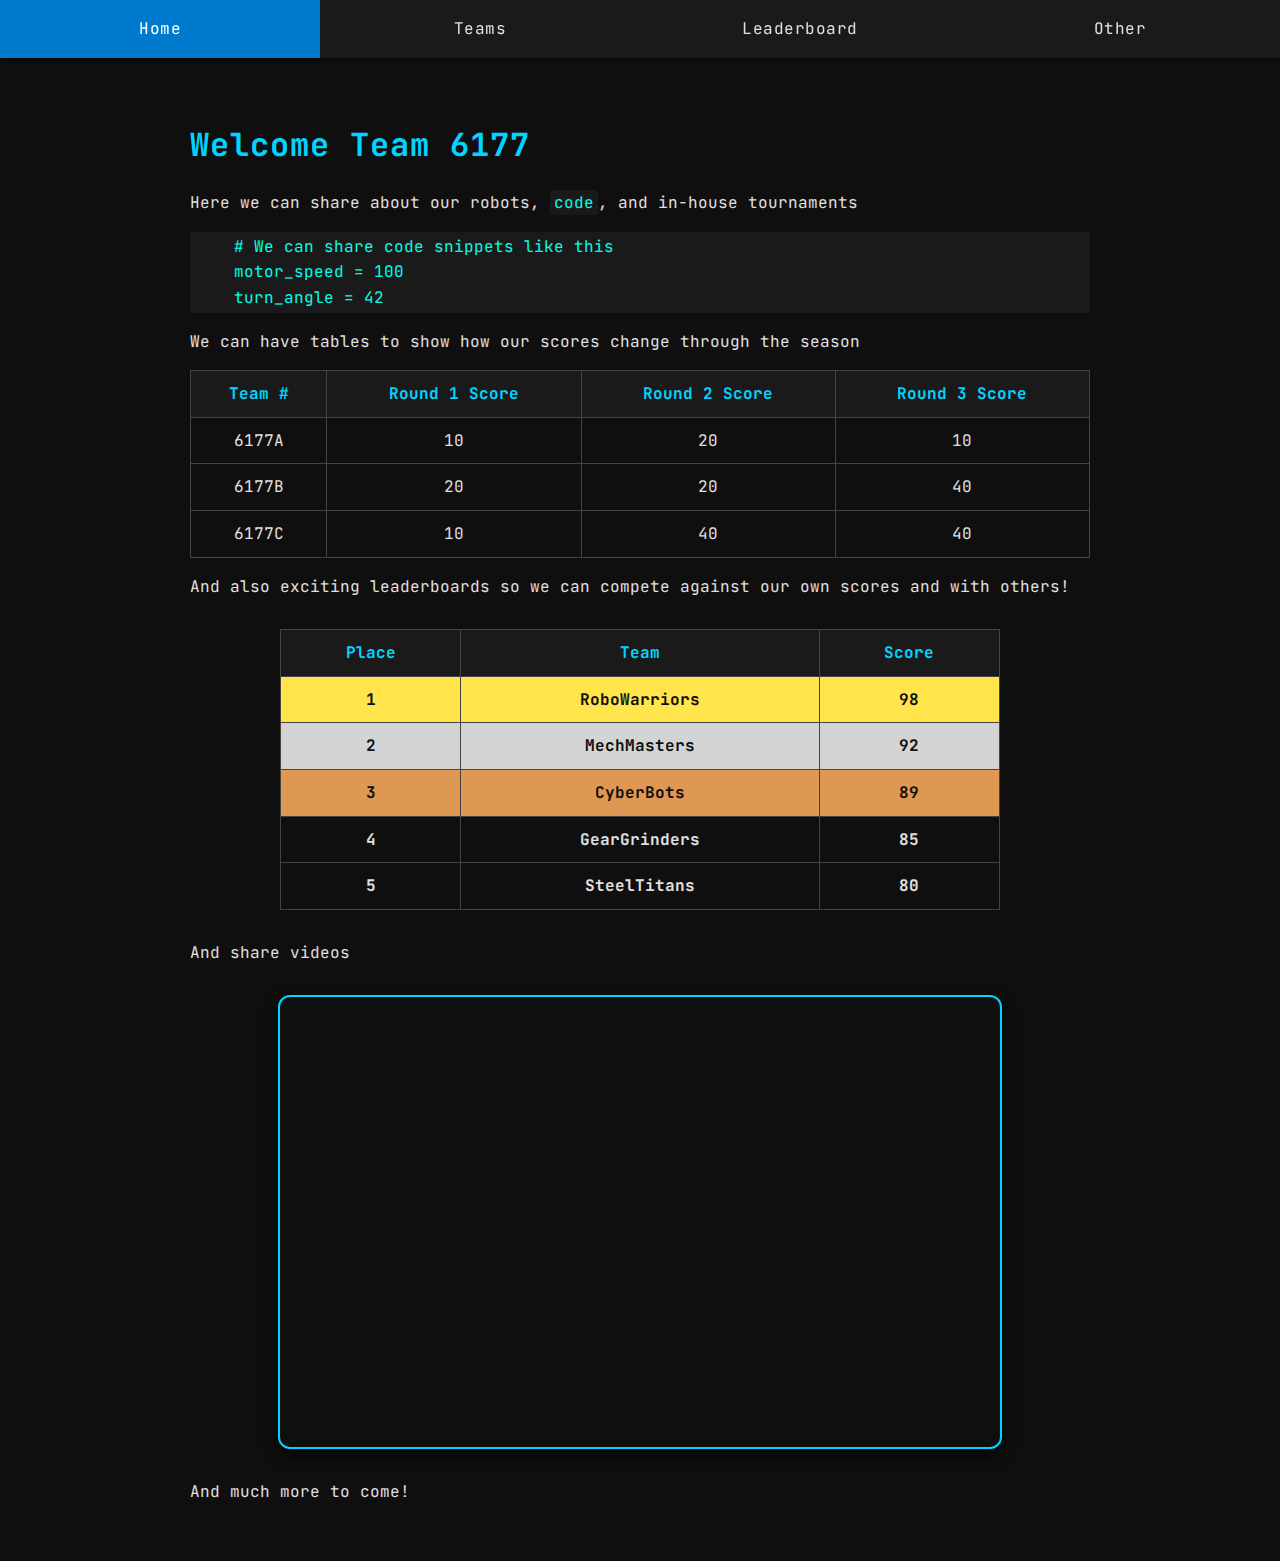
<file: index.html>
<!DOCTYPE html>
<html lang="en">
<head>
  <meta charset="UTF-8">
  <meta name="viewport" content="width=device-width, initial-scale=1.0">
  <title>Home</title>
  <link rel="stylesheet" href="/site-elements/style.css">
</head>
<body>
  <!-- Navbar will load here -->
  <div id="navbar-container"></div>

  <div class="content">
    <h1>Welcome Team 6177</h1>
    <p>Here we can share about our robots, <code>code</code>, and in-house tournaments</p>
    <pre>
    # We can share code snippets like this
    motor_speed = 100
    turn_angle = 42</pre>

    <p>We can have tables to show how our scores change through the season</p>
    <table>
        <tr>
          <th>Team #</th>
          <th>Round 1 Score</th>
          <th>Round 2 Score</th>
          <th>Round 3 Score</th>
        </tr>
        <tr>
          <td>6177A</td>
          <td>10</td>
          <td>20</td>
          <td>10</td>
        </tr>
        <tr>
            <td>6177B</td>
            <td>20</td>
            <td>20</td>
            <td>40</td>
        </tr>
        <tr>
            <td>6177C</td>
            <td>10</td>
            <td>40</td>
            <td>40</td>
        </tr>
      </table>

      <p>And also exciting leaderboards so we can compete against our own scores and with others!</p>
      <table class="leaderboard">
        <tr>
          <th>Place</th>
          <th>Team</th>
          <th>Score</th>
        </tr>
        <tr class="first">
          <td>1</td>
          <td>RoboWarriors</td>
          <td>98</td>
        </tr>
        <tr class="second">
          <td>2</td>
          <td>MechMasters</td>
          <td>92</td>
        </tr>
        <tr class="third">
          <td>3</td>
          <td>CyberBots</td>
          <td>89</td>
        </tr>
        <tr>
          <td>4</td>
          <td>GearGrinders</td>
          <td>85</td>
        </tr>
        <tr>
          <td>5</td>
          <td>SteelTitans</td>
          <td>80</td>
        </tr>
      </table>
      <p>And share videos</p>
      <div class="video-wrapper">
        <iframe 
          src="https://www.youtube.com/embed/OAIpDCs-R34" 
          title="Robotics Demo" 
          frameborder="0" 
          allow="accelerometer; autoplay; clipboard-write; encrypted-media; gyroscope; picture-in-picture" 
          allowfullscreen>
        </iframe>
      </div>
      
      
      <p>And much more to come!
      </p>
  </div>

  <!-- Load navbar script -->
  <script src="/site-elements/navbar.js"></script>
</body>
</html>
</file>
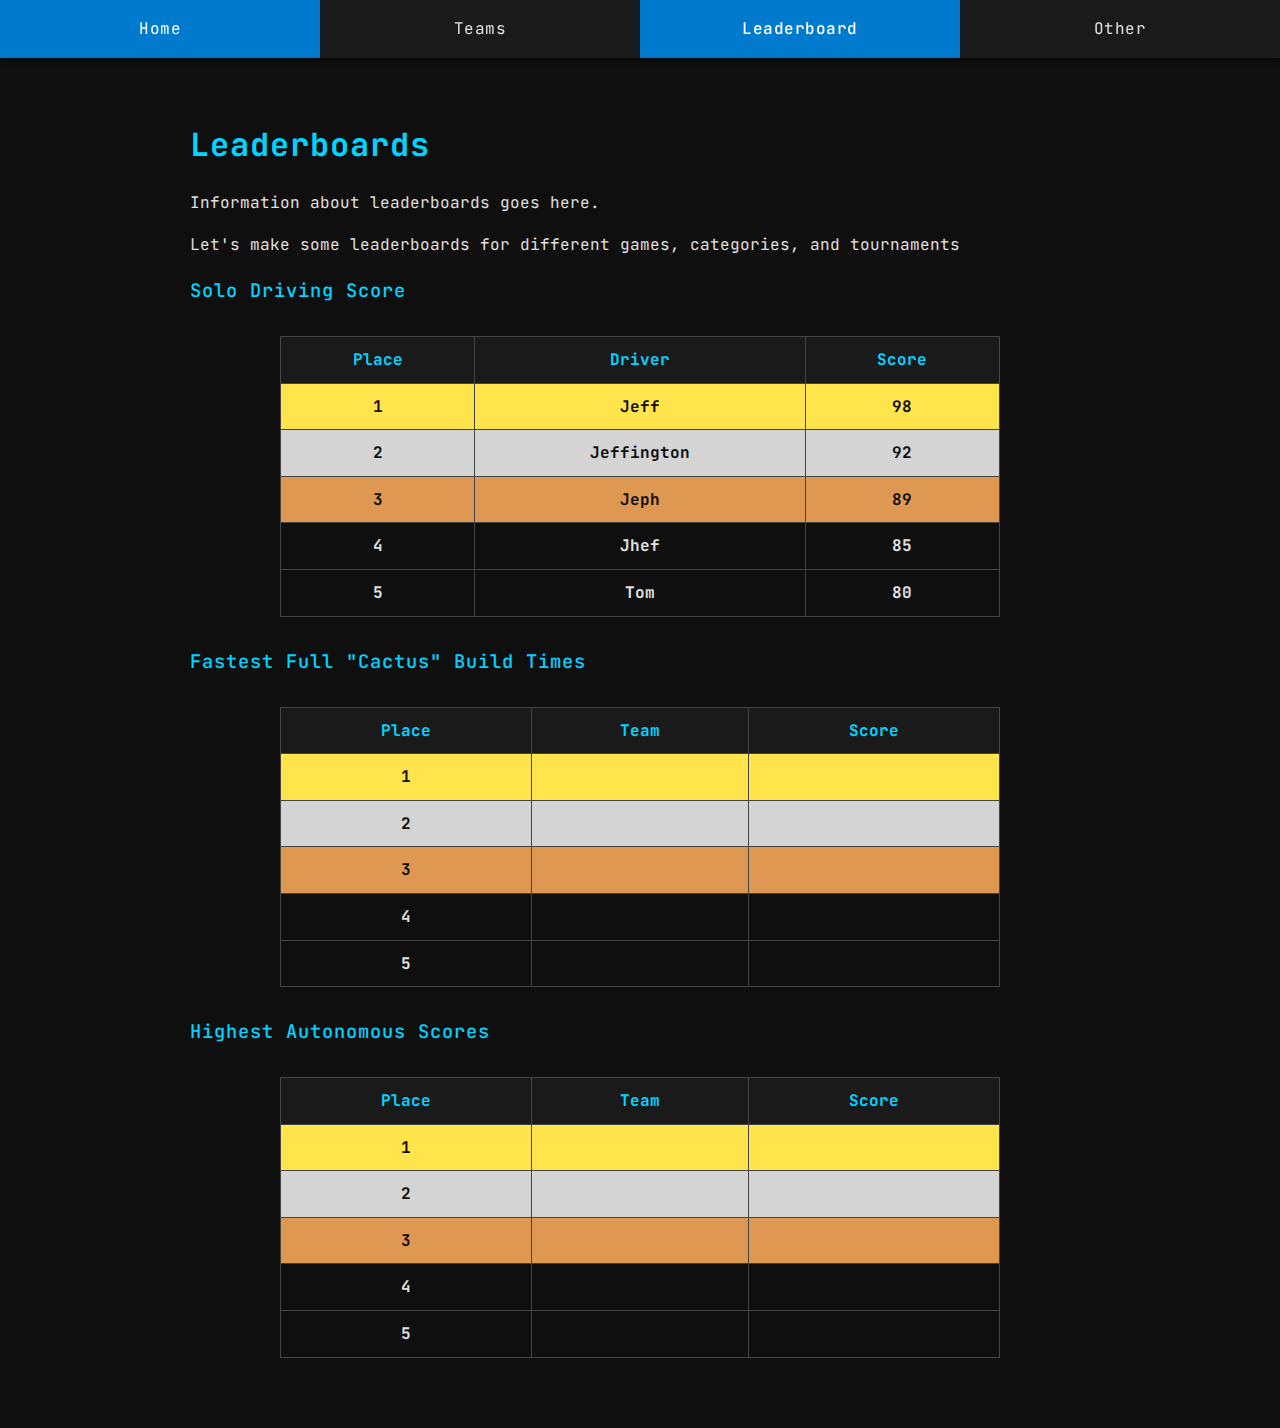
<file: leaderboard/index.html>
<!DOCTYPE html>
<html lang="en">
<head>
  <meta charset="UTF-8">
  <meta name="viewport" content="width=device-width, initial-scale=1.0">
  <title>Leaderboards</title>
  <link rel="stylesheet" href="/site-elements/style.css">
</head>
<body>
  <!-- Navbar will load here -->
  <div id="navbar-container"></div>

  <div class="content">
    <h1>Leaderboards</h1>
    <p>Information about leaderboards goes here.</p>

    <p>Let's make some leaderboards for different games, categories, and tournaments</p>

    <h3>Solo Driving Score</h3>
      <table class="leaderboard">
        <tr>
          <th>Place</th>
          <th>Driver</th>
          <th>Score</th>
        </tr>
        <tr class="first">
          <td>1</td>
          <td>Jeff</td>
          <td>98</td>
        </tr>
        <tr class="second">
          <td>2</td>
          <td>Jeffington</td>
          <td>92</td>
        </tr>
        <tr class="third">
          <td>3</td>
          <td>Jeph</td>
          <td>89</td>
        </tr>
        <tr>
          <td>4</td>
          <td>Jhef</td>
          <td>85</td>
        </tr>
        <tr>
          <td>5</td>
          <td>Tom</td>
          <td>80</td>
        </tr>
      </table>

      <h3>Fastest Full "Cactus" Build Times</h3>
      <table class="leaderboard">
        <tr>
          <th>Place</th>
          <th>Team</th>
          <th>Score</th>
        </tr>
        <tr class="first">
          <td>1</td>
          <td></td>
          <td></td>
        </tr>
        <tr class="second">
          <td>2</td>
          <td></td>
          <td></td>
        </tr>
        <tr class="third">
          <td>3</td>
          <td></td>
          <td></td>
        </tr>
        <tr>
          <td>4</td>
          <td></td>
          <td></td>
        </tr>
        <tr>
          <td>5</td>
          <td></td>
          <td></td>
        </tr>
      </table>

      <h3>Highest Autonomous Scores</h3>
      <table class="leaderboard">
        <tr>
          <th>Place</th>
          <th>Team</th>
          <th>Score</th>
        </tr>
        <tr class="first">
          <td>1</td>
          <td></td>
          <td></td>
        </tr>
        <tr class="second">
          <td>2</td>
          <td></td>
          <td></td>
        </tr>
        <tr class="third">
          <td>3</td>
          <td></td>
          <td></td>
        </tr>
        <tr>
          <td>4</td>
          <td></td>
          <td></td>
        </tr>
        <tr>
          <td>5</td>
          <td></td>
          <td></td>
        </tr>
      </table>
  </div>

  <!-- Load navbar script -->
  <script src="/site-elements/navbar.js"></script>
</body>
</html>
</file>
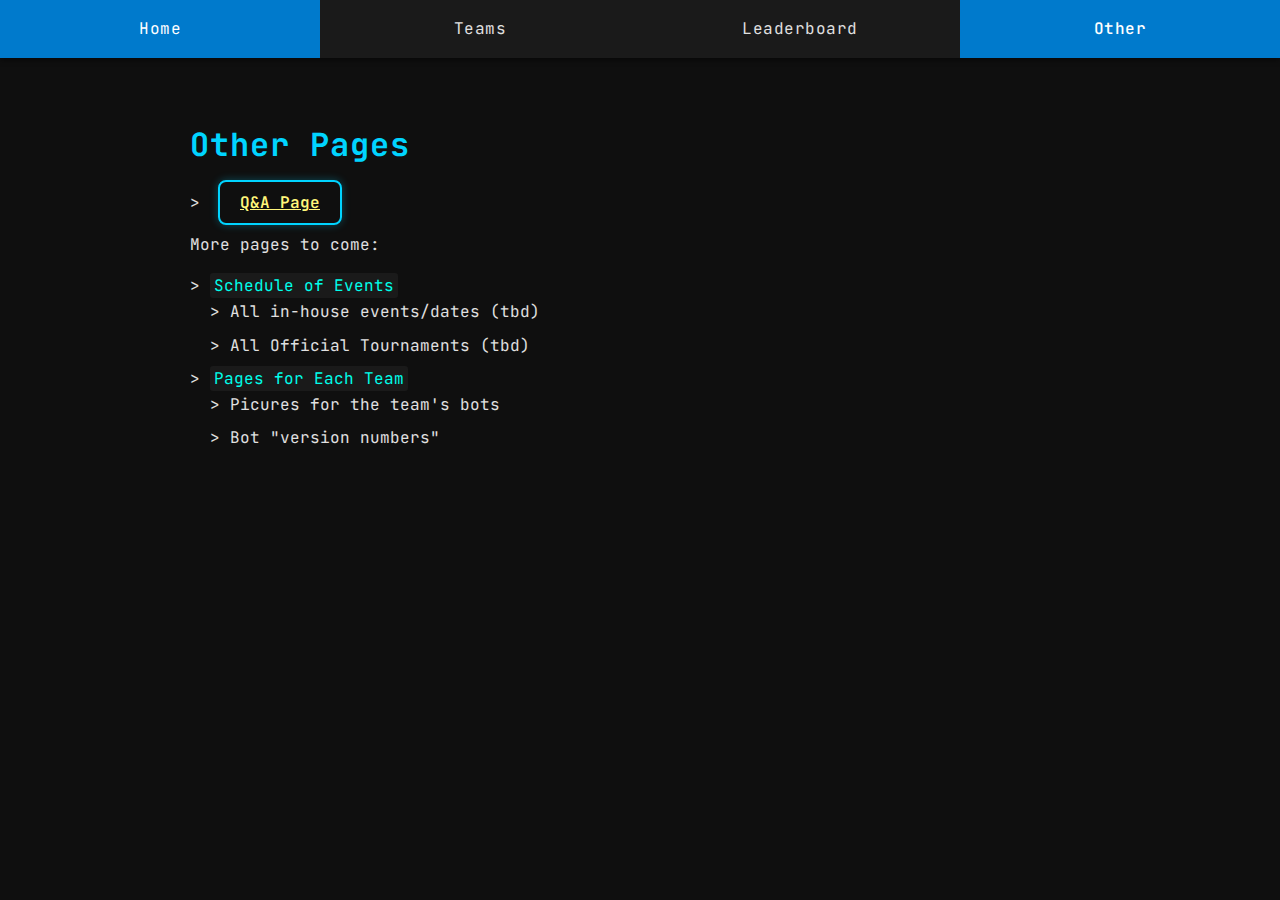
<file: other/index.html>
<!DOCTYPE html>
<html lang="en">
<head>
  <meta charset="UTF-8">
  <meta name="viewport" content="width=device-width, initial-scale=1.0">
  <title>Other</title>
  <link rel="stylesheet" href="/site-elements/style.css">
</head>
<body>
  <!-- Navbar will load here -->
  <div id="navbar-container"></div>

  <div class="content">
    <h1>Other Pages</h1>
    > <a href="/qa" class="robot-btn">Q&A Page</a>


    
    <p>More pages to come:</p>
    <ul class="code-list">
      <li><code>Schedule of Events</code><ul class="code-list">
        <li>All in-house events/dates (tbd)</li>
        <li>All Official Tournaments (tbd)</li></ul></li>
      <li><code>Pages for Each Team</code>
        <ul class="code-list"><li>Picures for the team's bots</li>
        <li>Bot "version numbers"</li></ul></li>
      <!-- <li><code></code></li> -->
    </ul>
    
  </div>

  <!-- Load navbar script -->
  <script src="/site-elements/navbar.js"></script>
</body>
</html>
</file>
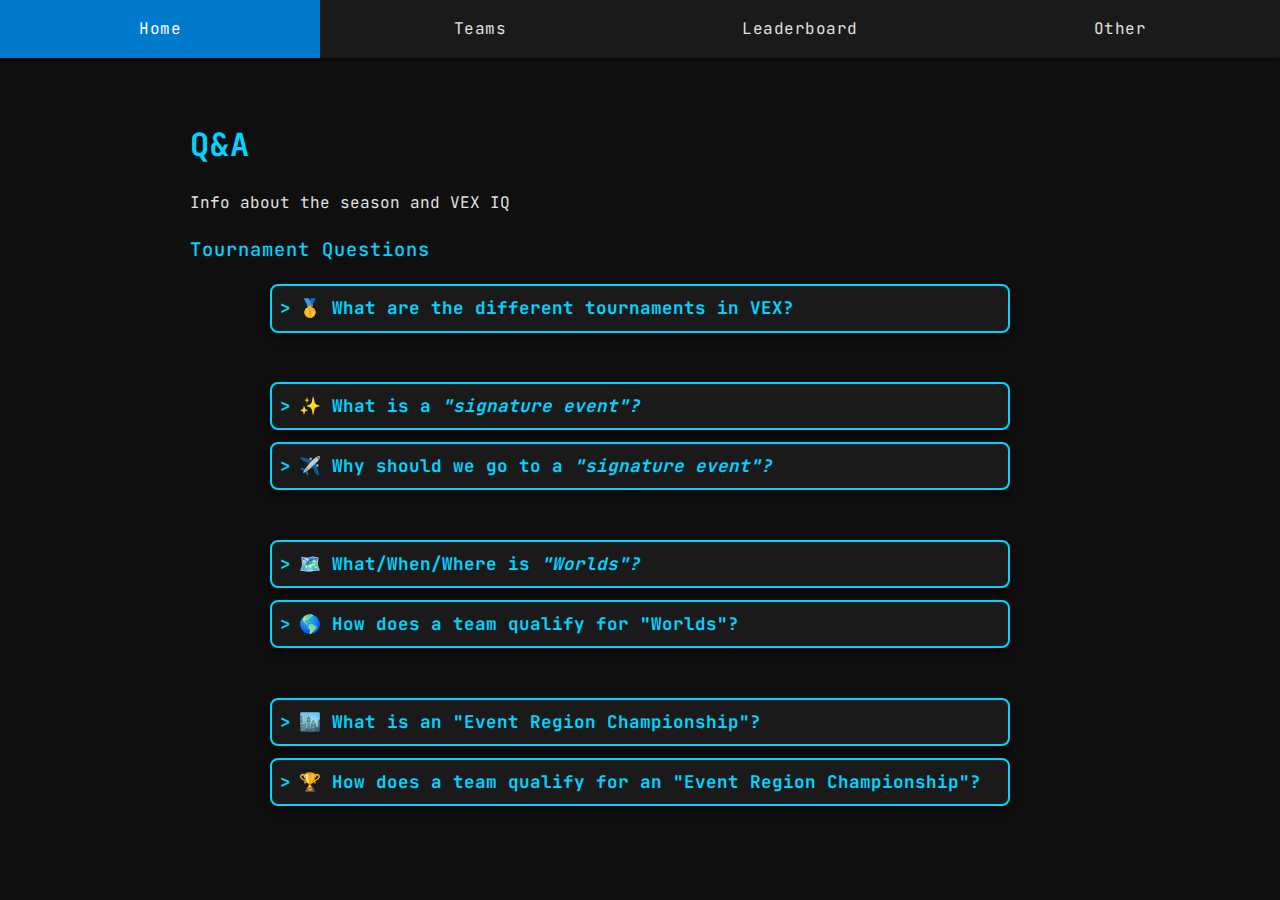
<file: qa/index.html>
<!DOCTYPE html>
<html lang="en">
<head>
  <meta charset="UTF-8">
  <meta name="viewport" content="width=device-width, initial-scale=1.0">
  <title>Q&A</title>
  <link rel="stylesheet" href="/site-elements/style.css">
</head>
<body>
  <div id="navbar-container"></div>
  <div class="content">
    <h1>Q&A</h1>
    <p>Info about the season and VEX IQ</p>

    <h3>Tournament Questions</h3>
    <details class="collapsible-box">
      <summary>🥇 What are the different tournaments in VEX?</summary>
      <p>There is a hierarchy to the tournaments in the season</i></p>
      <ol><li><u>Worlds:</u> The finale of the season</li>
          <li><u>Event Region Championships:</u> Where the best in a region compete for spots to go to worlds</li>
          <li><u>Signature Events:</u> Another opportunity to compete for a spot at Worlds</li>
          <li><u>Local Tournament:</u> Local events at a smaller scale. </li>
      </ol>
          
    </details>
    <br>
    <details class="collapsible-box">
      <summary>✨ What is a <i>"signature event"?</i></summary>
      <p>Signature events are optional events that we can attend that are held at a national level</p>
      <p>These events have a few characteristics that make them unlike other events</p>
      <ul><li>They are located in another state</li>
          <li>They are an <b>international</b> event, containing robots and students from around the world</li>
          <li>They don't require teams to qualify, just sign up</li>
          <li>They are very high skill and diversity</li>
      </ul>
    </details>

    <details class="collapsible-box">
      <summary>✈️ Why should we go to a <i>"signature event"?</i></summary>
      <p>They offer a lot that small/local events don't offer.</p>
      <ul><li>3 awards that can send a team to Worlds</li>
          <li>A chance to practice working in the intense, high energy environment that will be seen at Worlds</li>
          <li>By far the best opportunity to scout (observe other bots for inspiration for the next bot)</li>
          <li>A fun change of pace, setting, and environment</li>
          <li>An incentive to get a very competitive bot before the mid season</li>
        </ul>
    </details>
    <br>
    <details class="collapsible-box">
      <summary>🗺️ What/When/Where is <i>"Worlds"?</i></summary>
      <p>The finale of the VEX season. Only the most qualified teams are invited to Worlds</p>
      <ul><li>The event is May 12th-14th</li>
          <li>The event is in Dallas, Texas</li>
          <li>More information can be found on the <a href="https://recf.org/vex-robotics-world-championship/">VEX Worlds Home Page</a></li>
    </details>

    <details class="collapsible-box">
      <summary>🌎 How does a team qualify for "Worlds"?</summary>
      <p>The team must qualify through a <i>"event regional championship"</i> or a <i>"signature event"</i></p>
      <ul><li>Teams only get once change to qualify through a "event regional championship"</li>
          <li>Teams can have many chances to qualify through a "signature event"</li>
          <li>More information can be found on the <a href="https://recf.org/vex-robotics-world-championship/">VEX Worlds Home Page</a></li>
    </details>
    <br>
    <details class="collapsible-box">
      <summary>🏙️ What is an "Event Region Championship"?</summary>
      <p>Where the best teams from a region can compete against each other for a chance to attend the Worlds competition</i></p>
      <ul><li>Each team can only go to 1 Region Championship</li>
          <li>Each championship only has 1-3 spots for worlds</li>
          <li>For example, the winners of the Massachusets local competitions can go to the Massachusets Region</li>
    </details>
    <details class="collapsible-box">
      <summary>🏆 How does a team qualify for an "Event Region Championship"?</summary>
      <p>The team must show results from various local events throughout the season</p>
      <ul><li>The team won a "Qualifying Award" from a local tournament</li>
          <li>"Qualifying Awards" are the top and most competitive awards given at a tournament, such as Excellence or Teamwork Champions.</li>
          <li>Some awards don't count as "Qualifying Awards"</li>
          
    </details>


    
  </div>
<script src="/site-elements/navbar.js"></script>
</body>
</html>
</file>
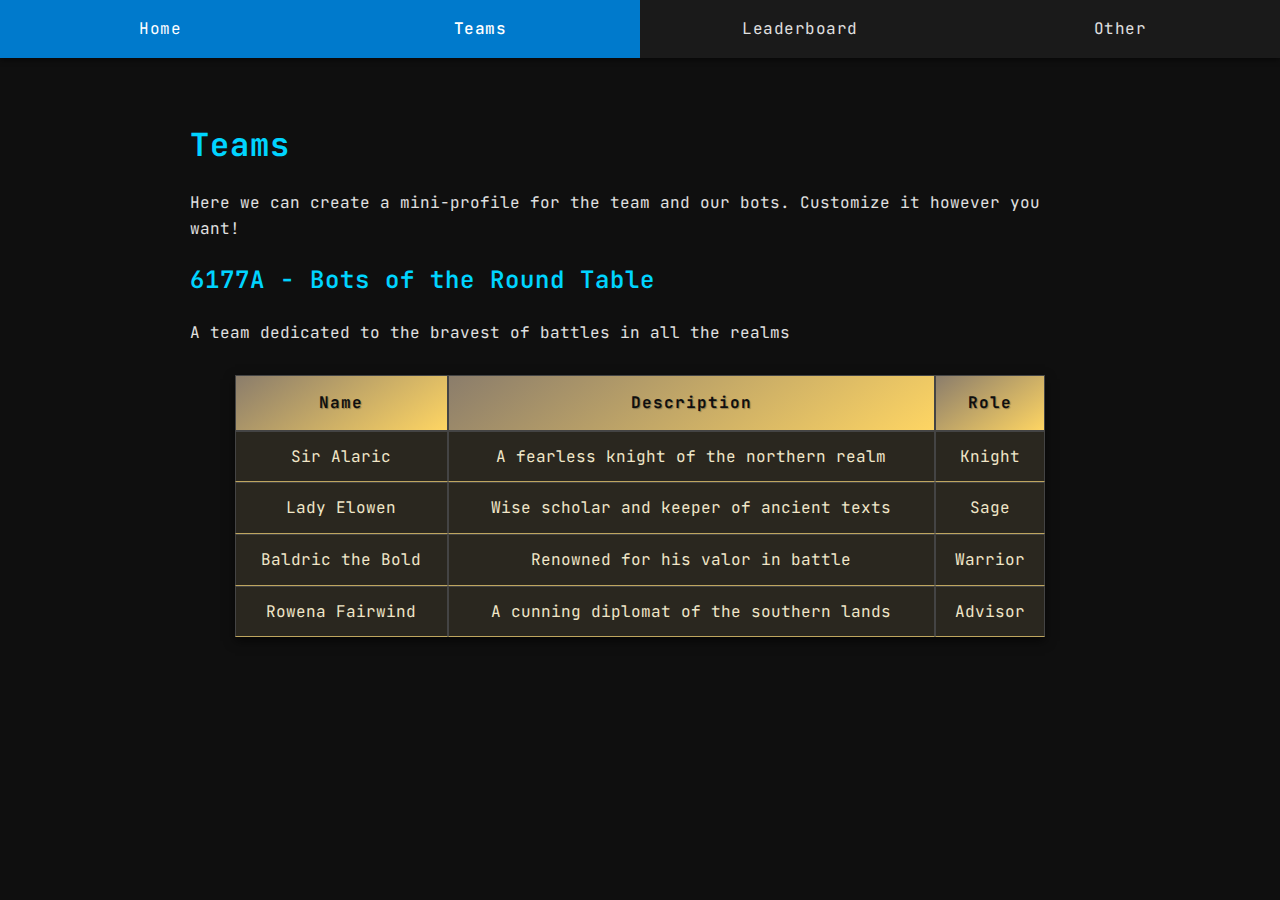
<file: teams/index.html>
<!DOCTYPE html>
<html lang="en">
<head>
  <meta charset="UTF-8">
  <meta name="viewport" content="width=device-width, initial-scale=1.0">
  <title>Teams</title>
  <link rel="stylesheet" href="/site-elements/style.css">
</head>
<body>
  <!-- Navbar will load here -->
  <div id="navbar-container"></div>

  <div class="content">
    <h1>Teams</h1>
    <p>Here we can create a mini-profile for the team and our bots. Customize it however you want!</p>

    <h2>6177A - Bots of the Round Table</h2>
    <p>A team dedicated to the bravest of battles in all the realms</p>
    <table class="medieval-table">
      <tr>
        <th>Name</th>
        <th>Description</th>
        <th>Role</th>
      </tr>
      <tr>
        <td>Sir Alaric</td>
        <td>A fearless knight of the northern realm</td>
        <td>Knight</td>
      </tr>
      <tr>
        <td>Lady Elowen</td>
        <td>Wise scholar and keeper of ancient texts</td>
        <td>Sage</td>
      </tr>
      <tr>
        <td>Baldric the Bold</td>
        <td>Renowned for his valor in battle</td>
        <td>Warrior</td>
      </tr>
      <tr>
        <td>Rowena Fairwind</td>
        <td>A cunning diplomat of the southern lands</td>
        <td>Advisor</td>
      </tr>
    </table>
    
  </div>

  <!-- Load navbar script -->
  <script src="/site-elements/navbar.js"></script>
</body>
</html>
</file>
<file: site-elements/style.css>
/* -------------------------------
   1️⃣ Load JetBrains Mono Variable Font (Saved Locally)
----------------------------------*/
@font-face {
  font-family: 'JetBrains Mono';
  src: url('/site-elements/JetBrainsMono-VariableFont_wght.ttf') format('truetype');
  font-weight: 100 900;  /* variable font range */
  font-style: normal;
}

/* -------------------------------
   2️⃣ Base Body Styling
----------------------------------*/
body {
  margin: 0;
  font-family: 'JetBrains Mono', monospace;
  background-color: #0f0f0f;   /* dark, techy background */
  color: #e0e0e0;              /* light text for contrast */
  line-height: 1.6;
}
a{
  color: #fff67b;
}
/* -------------------------------
   3️⃣ Navbar Styling
----------------------------------*/
.navbar {
  background-color: #1a1a1a;          /* slightly lighter than body */
  display: flex;
  justify-content: space-evenly;      /* evenly spaced links */
  align-items: center;
  position: sticky;                    /* stays at top on scroll */
  top: 0;
  z-index: 1000;
  box-shadow: 0 2px 5px rgba(0,0,0,0.5);
}

.navbar a {
  flex: 1;
  text-align: center;
  padding: 16px 0;
  color: #e0e0e0;
  text-decoration: none;
  transition: background-color 0.3s, color 0.3s;
  letter-spacing: 0.5px;
  font-weight: 400;                    /* normal weight */
}

.navbar a:hover {
  background-color: #007acc;           /* hover blue */
  color: #fff;
}

.navbar a.active {
  background-color: #007acc;           /* active link blue */
  color: #fff;
  font-weight: 500;                     /* slightly heavier for active */
}

/* -------------------------------
   4️⃣ Content Styling
----------------------------------*/
.content {
  padding: 40px 20px;
  max-width: 900px;
  margin: auto;
}

/* Headings */
h1, h2, h3 {
  color: #00d4ff;                     /* bright cyan headers */
  letter-spacing: 1px;
  font-weight: 700;                    /* bold headers */
  margin-bottom: 20px;
}

h2 {
  font-weight: 600;
}

h3 {
  font-weight: 500;
}

/* Paragraphs */
p {
  font-size: 1rem;
}

/* Optional: subtle section separation */
section {
  margin-bottom: 40px;
}

/* -------------------------------
   5️⃣ Optional: Code/console look
----------------------------------*/
code, pre {
  font-family: 'JetBrains Mono', monospace;
  background-color: #1a1a1a;
  color: #00ffea;
  padding: 2px 4px;
  border-radius: 3px;
}
/* -------------------------------
   6️⃣ Table Formatting
----------------------------------*/
table {
  width: 100%;
  border-collapse: collapse;
  font-family: 'JetBrains Mono', monospace;
}

th, td {
  border: 1px solid #444;
  padding: 10px;
  text-align: center;
}

th {
  background-color: #1a1a1a;
  color: #00d4ff;
}

td {
  background-color: #0f0f0f;
  color: #e0e0e0;
}

tr:hover td {
  background-color: #007acc;
  color: #fff;
}
/* Only styles specific to the leaderboard table */
.leaderboard {
  width: 80%;
  margin: 30px auto;
  text-align: center;
  font-weight: 700;
}

/* Top 3 highlights */
.leaderboard tr.first td {
  background-color: hsl(51, 100%, 65%);   /* gold */
  color: #0f0f0f;
}

.leaderboard tr.second td {
  background-color: #d4d4d4;   /* silver */
  color: #0f0f0f;
}

.leaderboard tr.third td {
  background-color: #de9852;   /* bronze */
  color: #0f0f0f;
}

/* Hover effect for remaining rows */
.leaderboard tr:hover td {
  background-color: #007acc;
  color: #fff;
}

.medieval-table {
  width: 90%;
  margin: 30px auto;
  border-collapse: separate;
  border-spacing: 0;
  font-family: 'JetBrains Mono', monospace;
  text-align: left;
  box-shadow: 0 4px 10px rgba(0,0,0,0.6); /* subtle 3D effect */
  overflow: hidden;
}

/* Header with parchment/gold look */
.medieval-table th {
  background: linear-gradient(145deg, #8b7d6b, #fed563); /* golden parchment */
  color: #0f0f0f;
  font-weight: 700;
  letter-spacing: 1px;
  padding: 14px;
  text-shadow: 1px 1px 1px rgba(0,0,0,0.3);
}

/* Body rows */
.medieval-table td {
  background-color: #2a271f;       /* dark parchment tone */
  color: #f0e6c8;                  /* soft golden text */
  padding: 12px;
  border-bottom: 1px solid #bfa65f; /* subtle gold separator */
  transition: background-color 0.3s, color 0.3s;
}

/* Hover effect for rows */
.medieval-table tr:hover td {
  background-color: #3b331f;       /* slightly brighter hover */
  color: #fffacd;                  /* pale golden text on hover */
}

/* -------------------------------
   Bulleted lists, Code style
----------------------------------*/

.code-list {
  list-style: none;      /* remove default bullets */
  padding-left: 0;       /* remove extra padding */
}

.code-list li {
  position: relative;
  padding-left: 20px;    /* space for the custom bullet */
  margin-bottom: 8px;
}

.code-list li::before {
  content: ">";          /* custom bullet */
  position: absolute;
  left: 0;
}
/* -------------------------------
  Video Box
----------------------------------*/
.video-wrapper {
  width: 80%;
  max-width: 800px;
  margin: 30px auto;
  border-radius: 12px;
  overflow: hidden; /* ensures rounded corners apply to iframe */
  box-shadow: 0 6px 15px rgba(0,0,0,0.7); /* dark futuristic shadow */
  border: 2px solid #00d4ff; /* bright accent border */
  transition: box-shadow 0.3s, border-color 0.3s;
}

/* Optional hover effect: glowing border */
.video-wrapper:hover {
  box-shadow: 0 8px 20px rgba(0,212,255,0.9);
  border-color: #00d4ff;
}

.video-wrapper iframe {
  width: 100%;
  height: 450px; /* adjust as needed */
  display: block;
  border: none;
}
/* -------------------------------
  Boxes
----------------------------------*/
.collapsible-box {
  background-color: #1a1a1a;
  border: 2px solid #00d4ff;
  border-radius: 8px;
  margin: 12px auto;
  padding: 8px;
  box-shadow: 0 4px 10px rgba(0,0,0,0.6);
  width: 80%;
  max-width: 800px;
  overflow: hidden;
  transition: all 0.3s ease;
}

/* Style the clickable summary */
.collapsible-box summary {
  cursor: pointer;
  font-weight: bold;
  color: #00d4ff;
  outline: none;
  list-style: none;
  font-size: 1.1em;
}

/* Remove default triangle and add custom > */
.collapsible-box summary::-webkit-details-marker {
  display: none;
}
.collapsible-box summary::before {
  content: ">";
  color: #00d4ff;
  display: inline-block;
  margin-right: 8px;
  transition: transform 0.2s ease;
}

/* Rotate arrow when open */
.collapsible-box[open] summary::before {
  transform: rotate(90deg);
}

/* Style the inside pre/code block */
.collapsible-box pre {
  margin-top: 8px;
  background-color: #0f0f0f;
  padding: 8px;
  border-radius: 4px;
  white-space: pre-wrap;
  word-wrap: break-word;
  overflow-x: auto;
  color: #e0e0e0;
}
/* -------------------------------
  Button
----------------------------------*/
.robot-btn {
  font-family: 'JetBrains Mono', monospace;
  font-size: 1rem;
  font-weight: 600;
  color: #fff67b;
  background-color: #0f0f0f;
  border: 2px solid #00d4ff;
  border-radius: 8px;
  padding: 10px 20px;
  margin: 8px;
  cursor: pointer;
  transition: all 0.25s ease-in-out;
  box-shadow: 0 0 8px rgba(0, 212, 255, 0.3);
}

/* Hover glow */
.robot-btn:hover {
  background-color: #00d4ff;
  color: #0f0f0f;
  box-shadow: 0 0 15px rgba(0, 212, 255, 0.8);
}

/* Active / pressed effect */
.robot-btn:active {
  transform: scale(0.96);
  box-shadow: 0 0 8px rgba(0, 212, 255, 0.6);
}

/* Disabled state */
.robot-btn:disabled {
  color: #666;
  border-color: #444;
  background-color: #1a1a1a;
  box-shadow: none;
  cursor: not-allowed;
}
</file>
